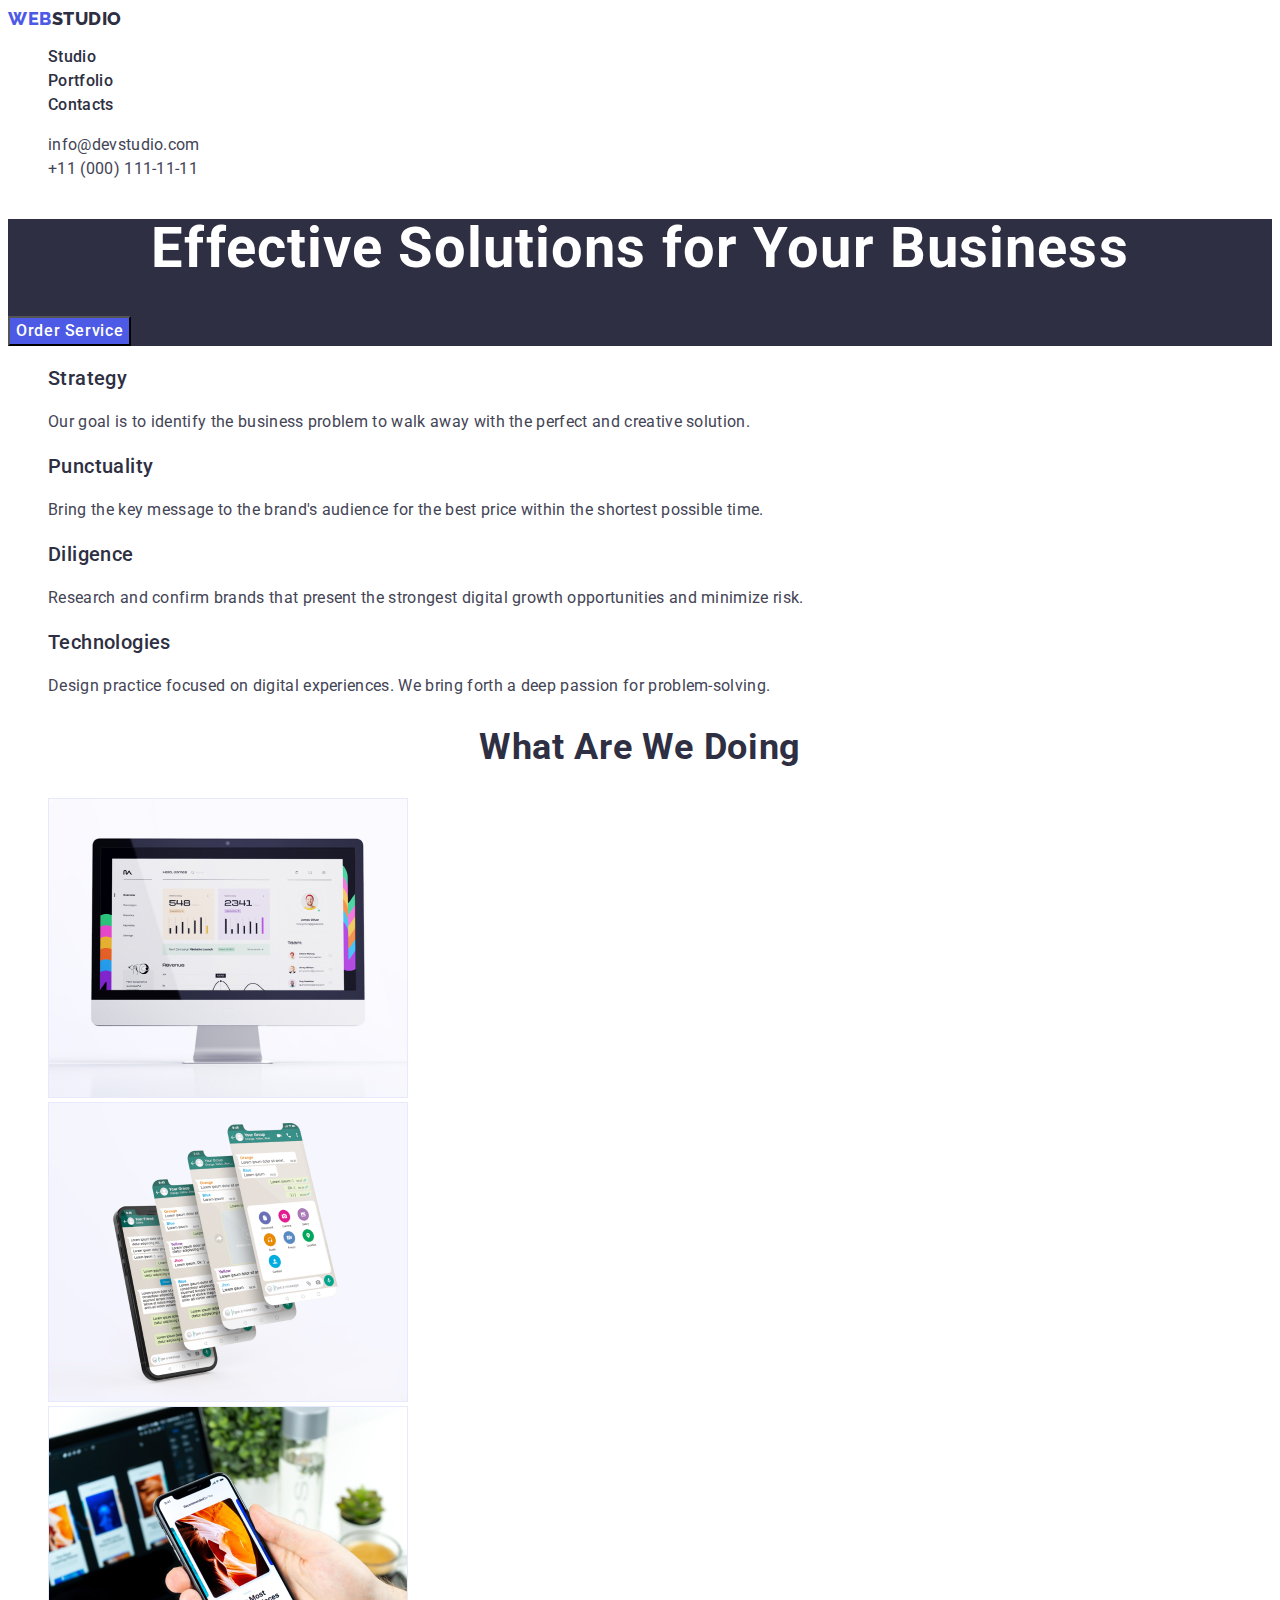
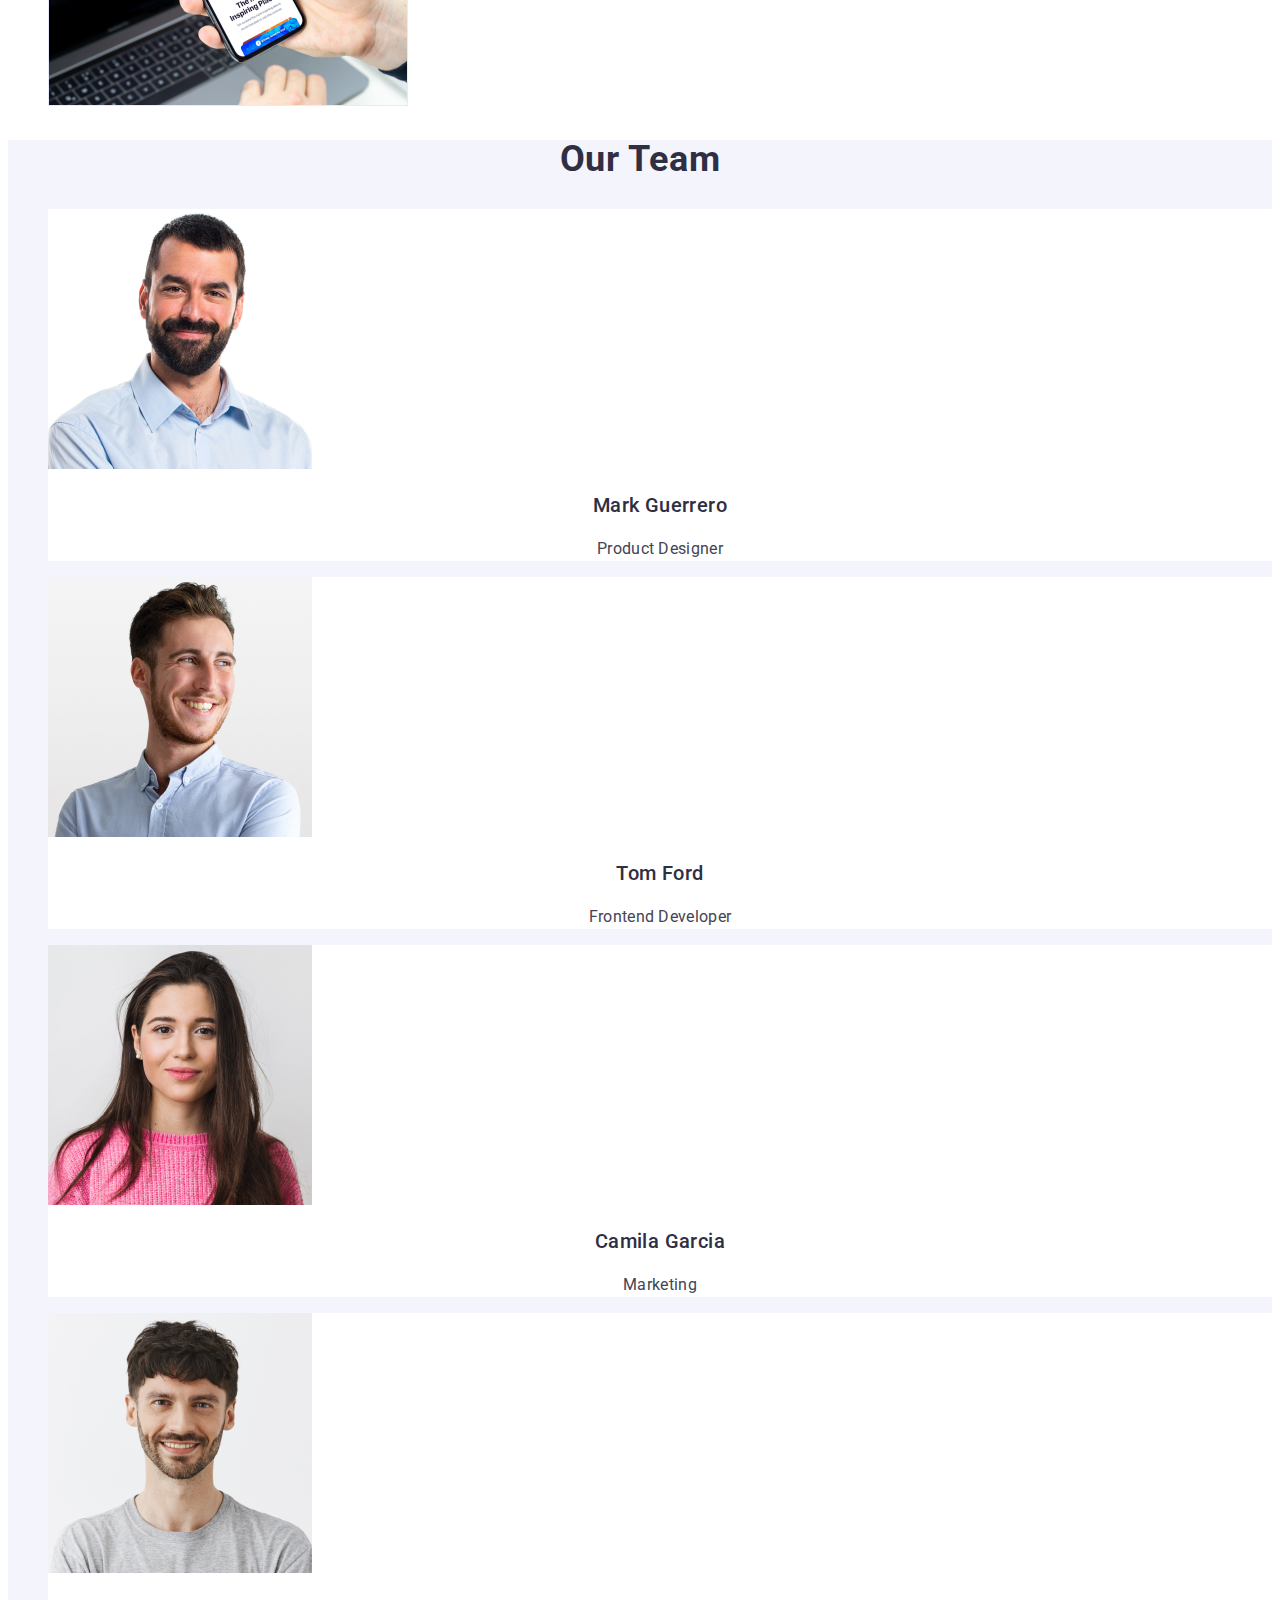
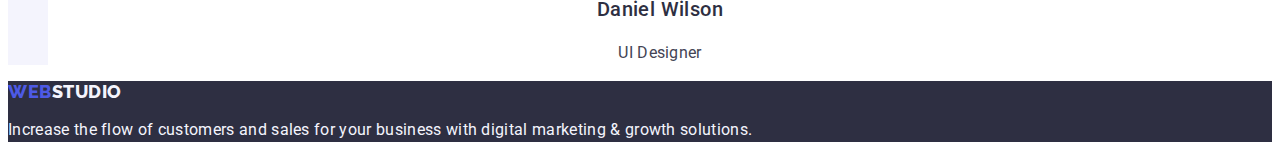
<file: index.html>
<!DOCTYPE html>
<html lang="en">
<head>
    <meta charset="UTF-8">
    <meta http-equiv="X-UA-Compatible" content="IE=edge">
    <meta name="viewport" content="width=device-width, initial-scale=1.0">
    <title>Business solutions</title>
    <link rel="preconnect" href="https://fonts.googleapis.com">
    <link rel="preconnect" href="https://fonts.gstatic.com" crossorigin>
    <link href="https://fonts.googleapis.com/css2?family=Raleway:wght@800&family=Roboto:wght@400;500;700;900&display=swap"
        rel="stylesheet">
    <link rel="stylesheet" href="./css/styles.css">
    <link rel="stylesheet" href="portfolio.html">
</head>
<body>
    <header class="header">
        <nav class="header-navigation">
            <a href="./index.html" class="header-logo-link link">Web<span class="header-logo-color">Studio</span></a>
        <ul class="header-list list">
            <li class="header-item"><a class="header-link link" href="./index.html">Studio</a></li>
            <li class="header-item"><a class="header-link link" href="./portfolio.html">Portfolio</a></li>
            <li class="header-item"><a class="header-link link" href="">Contacts</a></li>
        </ul>
        </nav>
        <address class="header-address">
        <ul class="header-address-list list">
            <li class="header-address-item"><a class="header-address-link link" href="mailto:info@devstudio.com">info@devstudio.com</a></li>
            <li class="header-address-item"><a class="header-address-link link" href="tel:+110001111111">+11 (000) 111-11-11</a></li>
        </ul>
        </address>
    </header>
    <main class="main">
        <section class="main-section">
            <h1 class="main-section-title">Effective Solutions
            for Your Business</h1>
            <button type="button" class="main-section-button">Order Service</button>
        </section>
        <section class="main-content">
            <h2 style="display: none;" class="main-content-titel">Features</h2>
            <ul class="main-content-list list">
                <li class="main-content-item">
                    <h3 class="main-content-name">Strategy</h3>
                    <p class="main-content-text">Our goal is to identify the business
                    problem to walk away with the perfect and creative solution.</p>
                </li>
                <li class="main-content-item">
                    <h3 class="main-content-name">Punctuality</h3>
                    <p class="main-content-text">Bring the key message to the brand's audience for the best price within the shortest possible time.</p>
                </li>
                <li class="main-content-item">
                    <h3 class="main-content-name">Diligence</h3>
                    <p class="main-content-text">Research and confirm brands that present the strongest digital growth opportunities and minimize risk.</p>
                </li>
                <li class="main-content-item">
                    <h3 class="main-content-name">Technologies</h3>
                    <p class="main-content-text">Design practice focused on digital experiences. We bring forth a deep passion for problem-solving.</p>
                </li>
            </ul>
        </section>
        <section class="main-content-pictures">
            <h2 class="main-pictures-text">What are we doing</h2>
            <ul class="main-pictures-list list">
                <li><img src="./images/gadget1.jpg" alt="computer" width="360"></li>
                <li><img src="./images/gadget2.jpg" alt="mobile phones" width="360"></li>
                <li><img src="./images/gadget3.jpg" alt="laptop and mobile phone" width="360"></li>
            </ul>
        </section>
        <section class="main-content-team">
            <h2 class="main-team-titel">Our Team</h2>
            <ul class="main-team-list list">
                <li class="main-team-item"> <img src="./images/team_card1.jpg" alt="employee of the company 1" width="264">
                    <h3 class="main-team-name">Mark Guerrero</h3>
                    <p class="main-team-text">Product Designer</p>
                </li>
                <li class="main-team-item"><img src="./images/team_card2.jpg" alt="employee of the company 2" width="264">
                    <h3 class="main-team-name">Tom Ford</h3>
                    <p class="main-team-text">Frontend Developer</p>
                </li>
                <li class="main-team-item"><img src="./images/team_card3.jpg" alt="employee of the company 3" width="264">
                    <h3 class="main-team-name">Camila Garcia</h3>
                    <p class="main-team-text">Marketing</p>
                </li>
                <li class="main-team-item"><img src="./images/team_card4.jpg" alt="employee of the company 4" width="264">
                    <h3 class="main-team-name">Daniel Wilson</h3>
                    <p class="main-team-text">UI Designer</p>
                </li>
            </ul>   
        </section>
    </main>
    <footer class="footer">
        <a href="./index.html" class="footer-logo-link link">Web<span class="footer-logo-color">Studio</span></a>
        <p class="footer-text">Increase the flow of customers and sales for your business with digital marketing & growth solutions.</p>
    </footer>
</body>
</html>
</file>
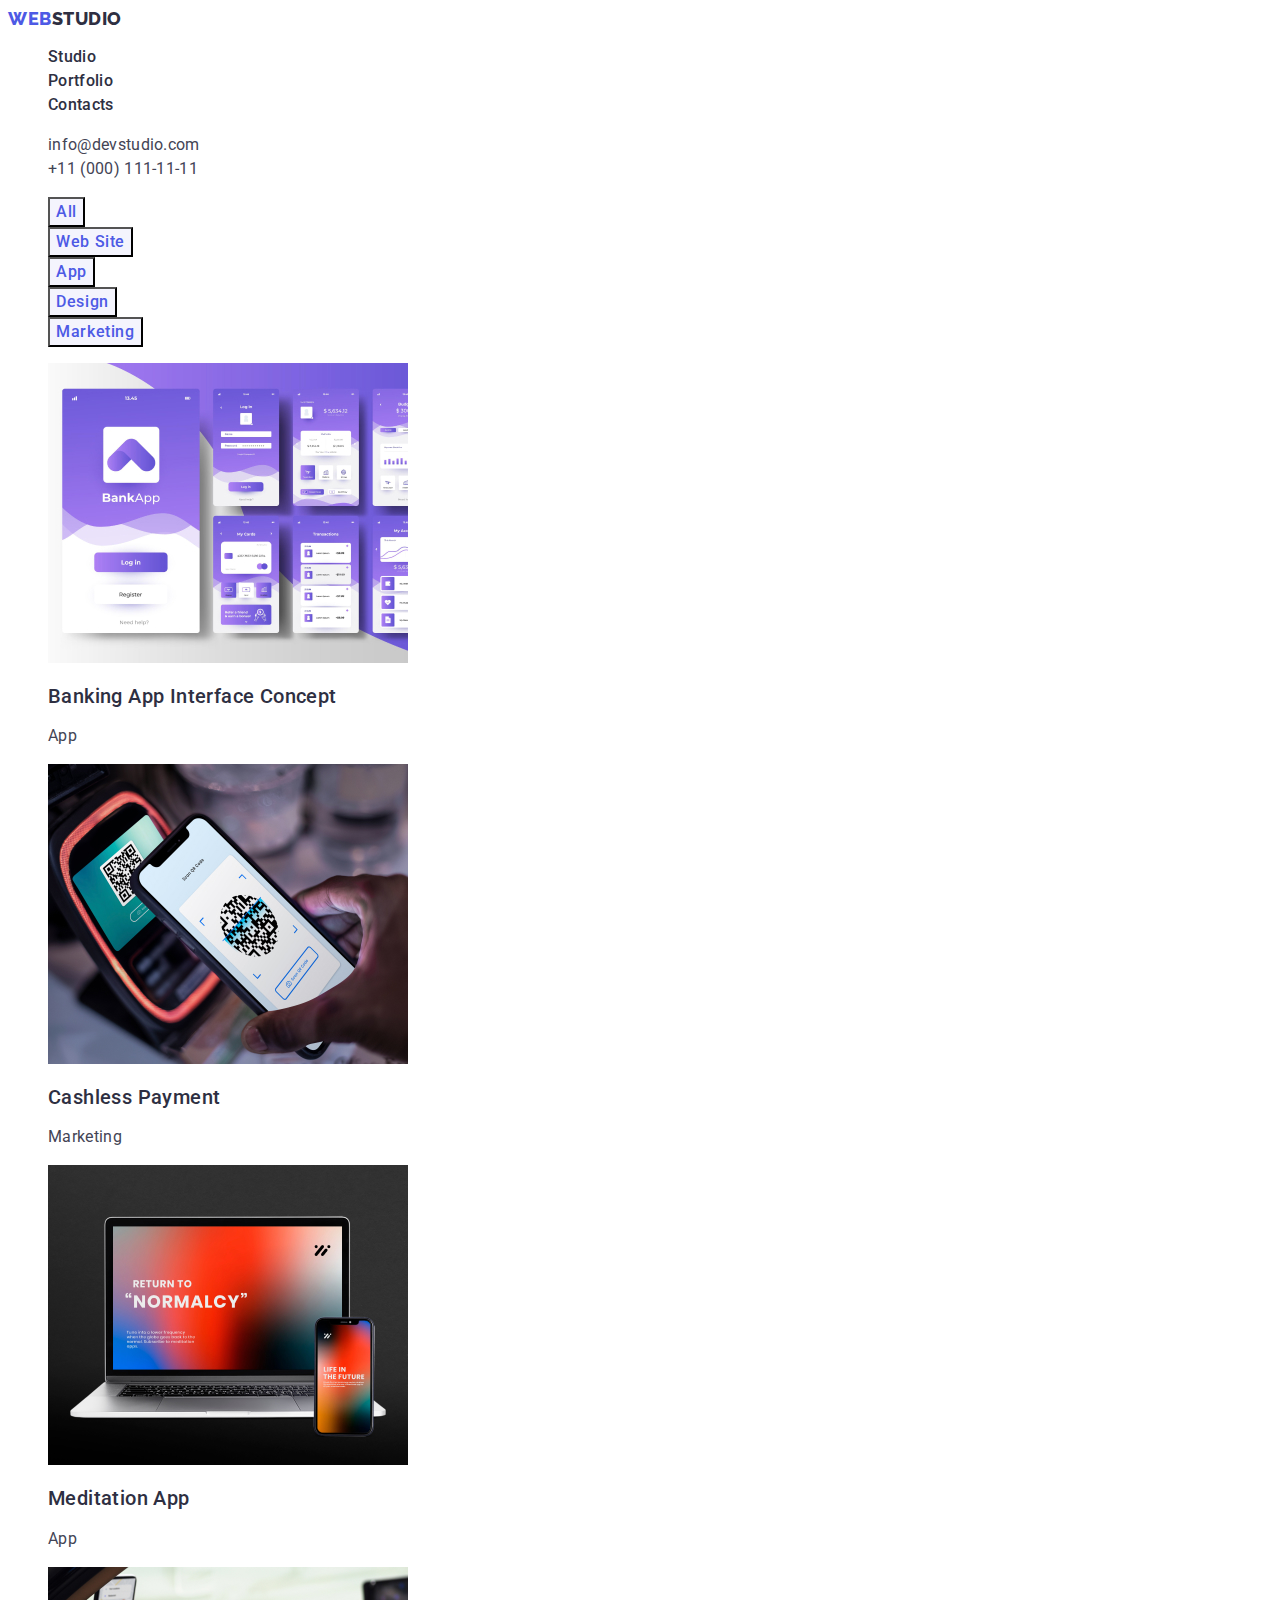
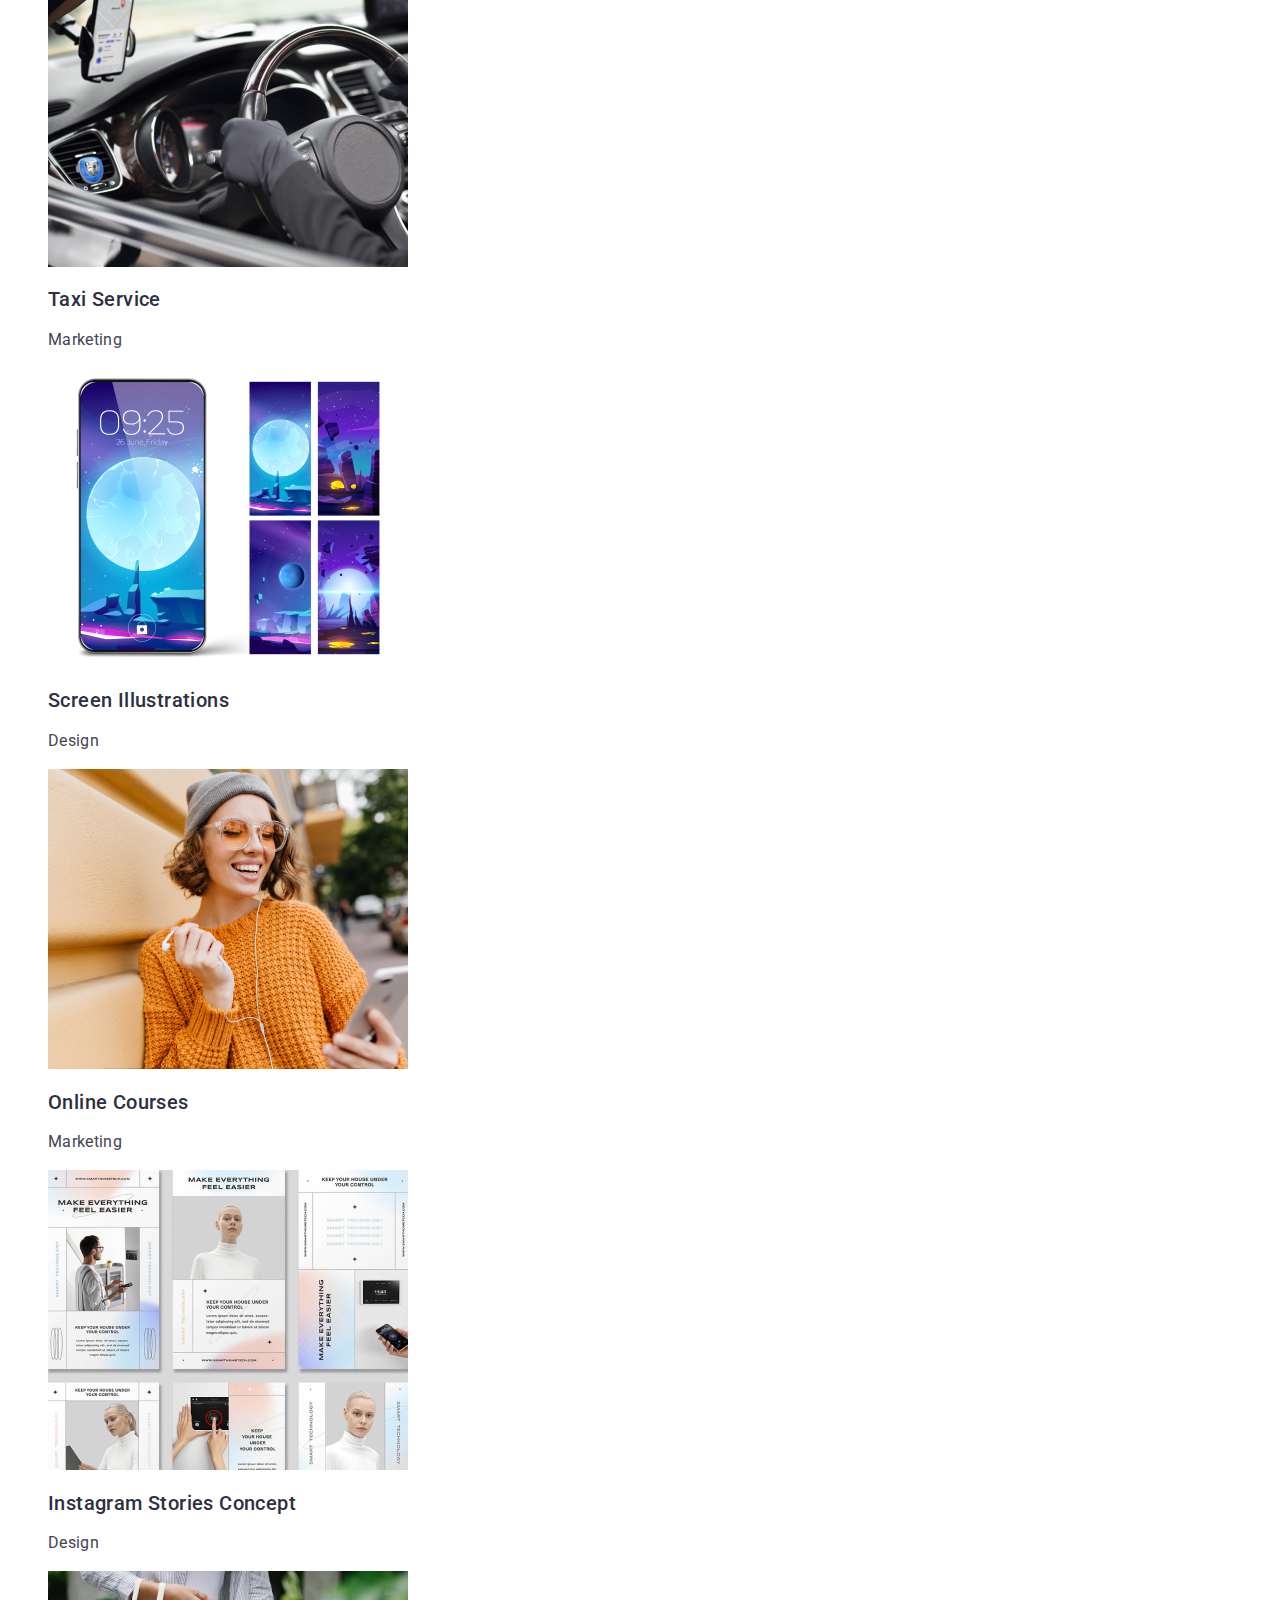
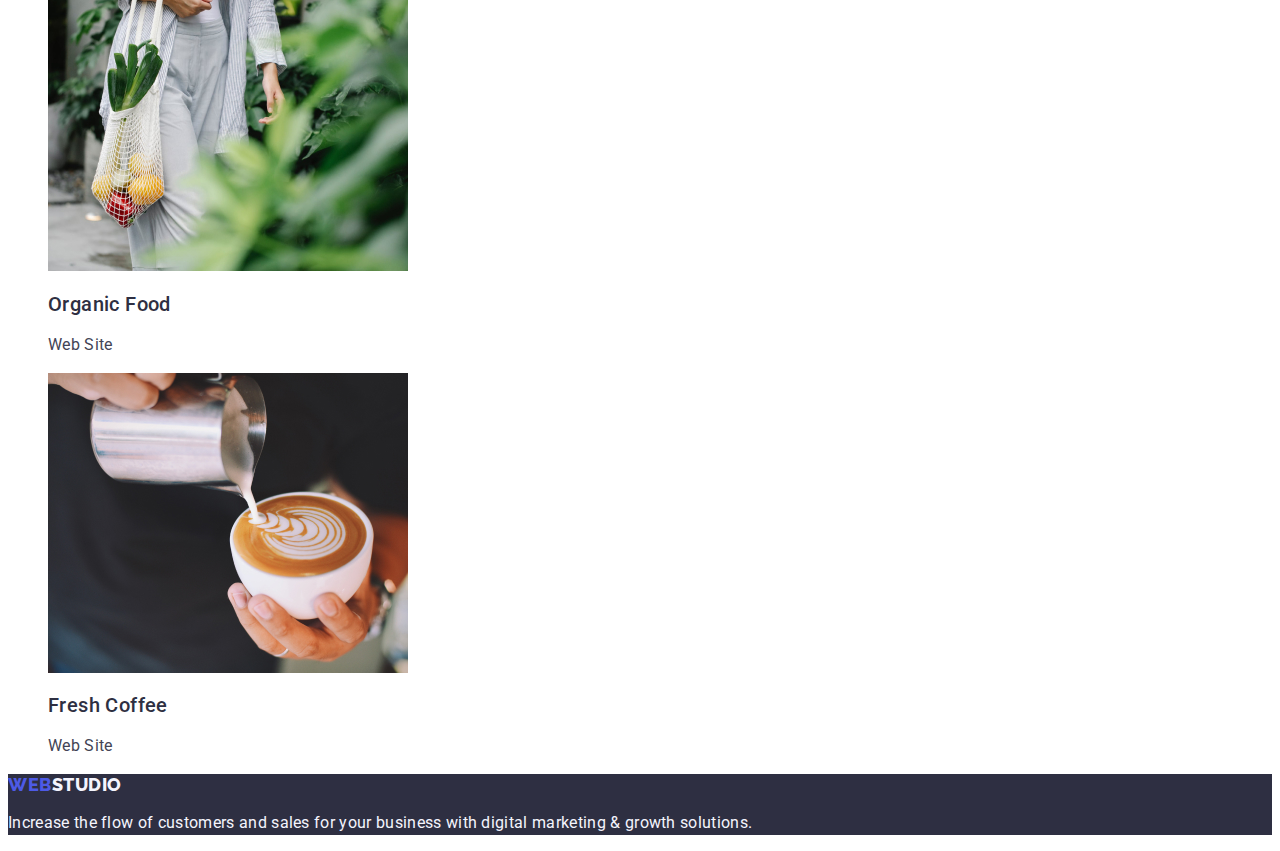
<file: portfolio.html>
<!DOCTYPE html>
<html lang="en">
<head>
    <meta charset="UTF-8">
    <meta http-equiv="X-UA-Compatible" content="IE=edge">
    <meta name="viewport" content="width=device-width, initial-scale=1.0">
    <title>Portfolio</title>
    <link rel="preconnect" href="https://fonts.googleapis.com">
    <link rel="preconnect" href="https://fonts.gstatic.com" crossorigin>
    <link href="https://fonts.googleapis.com/css2?family=Raleway:wght@800&family=Roboto:wght@400;500;700;900&display=swap"
        rel="stylesheet">
    <link rel="stylesheet" href="./css/styles.css">
    <link rel="stylesheet" href="index.html">
</head>
<body>
    <header class="header">
        <nav class="header-navigation">
            <a href="./index.html" class="header-logo-link link">Web<span class="header-logo-color">Studio</span></a>
            <ul class="header-list list">
                <li class="header-item"><a class="header-link link" href="./index.html">Studio</a></li>
                <li class="header-item"><a class="header-link link" href="./portfolio.html">Portfolio</a></li>
                <li class="header-item"><a class="header-link link" href="">Contacts</a></li>
            </ul>
        </nav>
        <address class="header-address">
            <ul class="header-address-list list">
                <li class="header-address-item"><a class="header-address-link link" href="mailto:info@devstudio.com">info@devstudio.com</a></li>
                <li class="header-address-item"><a class="header-address-link link" href="tel:+110001111111">+11 (000) 111-11-11</a></li>
            </ul>
        </address>
    </header>
    <main class="main-portfolio">
        <section class="main-portfolio-section">
            <h1 style="display: none;">Projects</h1>
            <ul class="main-portfolio-section-list list">
                <li class="main-portfolio-section-item"><button type="button" class="main-portfolio-section-button">All</button></li>
                <li class="main-portfolio-section-item"><button type="button" class="main-portfolio-section-button">Web Site</button></li>
                <li class="main-portfolio-section-item"><button type="button" class="main-portfolio-section-button">App</button></li>
                <li class="main-portfolio-section-item"><button type="button" class="main-portfolio-section-button">Design</button></li>
                <li class="main-portfolio-section-item"><button type="button" class="main-portfolio-section-button">Marketing</button></li>
            </ul>
          <ul class="main-portfolio-photo-list list">
            <li class="main-portfolio-photo-item">
                <a href="" class="link">  
                <img src="./images/portfolio1.jpg" alt="mobile application" width="360" height="300"/>
                <h2 class="main-portfolio-photo-name">Banking App Interface Concept</h2>
                <p class="main-portfolio-photo-text">App</p>
            </a>
            </li>
            <li class="main-portfolio-photo-item">
                <a href="" class="link">
                <img src="./images/portfolio2.jpg" alt="mobile application" width="360" height="300"/>
                <h2 class="main-portfolio-photo-name">Cashless Payment</h2>
                <p class="main-portfolio-photo-text">Marketing</p>
            </a>
            </li>
            <li class="main-portfolio-photo-item">
                <a href="" class="link">
                <img src="./images/portfolio3.jpg" alt="gadgets" width="360" height="300"/>
                <h2 class="main-portfolio-photo-name">Meditation App</h2>
                <p class="main-portfolio-photo-text">App</p>
            </a>
            </li>
            <li class="main-portfolio-photo-item">
                <a href="" class="link">
                <img src="./images/portfolio4.jpg" alt="a car and a phone" width="360" height="300"/>
                <h2 class="main-portfolio-photo-name">Taxi Service</h2>
                <p class="main-portfolio-photo-text">Marketing</p>
            </a>
            </li>
            <li class="main-portfolio-photo-item">
                <a href="" class="link">
                <img src="./images/portfolio5.jpg" alt="phone" width="360" height="300"/>
                <h2 class="main-portfolio-photo-name">Screen Illustrations</h2>
                <p class="main-portfolio-photo-text">Design</p>
            </a>
            </li>
            <li class="main-portfolio-photo-item">
            <a href="" class="link">
                <img src="./images/portfolio6.jpg" alt="a girl with a phone" width="360" height="300"/>
                <h2 class="main-portfolio-photo-name">Online Courses</h2>
                <p class="main-portfolio-photo-text">Marketing</p>
            </a>
            </li>
            <li class="main-portfolio-photo-item">
                <a href="" class="link">
                <img src="./images/portfolio7.jpg" alt="instagram content" width="360" height="300"/>
                <h2 class="main-portfolio-photo-name">Instagram Stories Concept</h2>
                <p class="main-portfolio-photo-text">Design</p>
                </a>
            </li>
            <li class="main-portfolio-photo-item">
                <a href="" class="link">
                <img src="./images/portfolio8.jpg" alt="fruits in a bag" width="360" height="300"/>
                <h2 class="main-portfolio-photo-name">Organic Food</h2>
                <p class="main-portfolio-photo-text">Web Site</p>
            </a>
            </li>
            <li class="main-portfolio-photo-item">
                <a href="" class="link">
                <img src="./images/portfolio9.jpg" alt="cup of coffee" width="360" height="300"/>
                <h2 class="main-portfolio-photo-name">Fresh Coffee</h2>
                <p class="main-portfolio-photo-text">Web Site</p>
                </a>
            </li>
          </ul>
        </section>
    </main>
    <footer class="footer">
        <a href="./index.html" class="footer-logo-link link">Web<span class="footer-logo-color">Studio</span></a>
        <p class="footer-text">Increase the flow of customers and sales for your business with digital marketing & growth solutions.</p>
    </footer>
</body>
</html>
</file>
<file: css/styles.css>
:root {
    --titel-color:#2E2F42;
}

body {
    font-family: "Roboto", sans-serif;
    color: #434455;
    background-color: #FFFFFF;
    
}

.header-logo-link {
            font-family: 'Raleway', sans-serif;
            font-weight: 800;
            font-size: 18px;
            line-height: 1.17;
            /* identical to box height, or 117% */
            display: flex;
            align-items: center;
            letter-spacing: 0.03em;
            text-transform: uppercase;
        
            /* IRIS */
            color: #4D5AE5;
}

.list {
    list-style: none;
}

.link {
    text-decoration: none;
}
.header-logo-color {
        font-family: 'Raleway', sans-serif;
        font-weight: 800;
        font-size: 18px;
        line-height: 1.17;
        /* identical to box height, or 117% */
        display: flex;
        align-items: center;
        letter-spacing: 0.03em;
        text-transform: uppercase;
    
        /* NAVY BLUE */
        color: #2E2F42;
}

.header-link {
        font-weight: 500;
        font-size: 16px;
        line-height: 1.5;
        /* identical to box height, or 150% */
        letter-spacing: 0.02em;
    
        /* NAVY BLUE */
        color: #2E2F42;
}
.header-link:hover {
    color: #404bbf;
}
.header-link:focus {
    color: #404bbf;
}

.header-address {
    font-style: normal
}

.header-address-link {
    font-family: 'Roboto';
    font-style: normal;
    font-weight: 400;
    font-size: 16px;
    line-height: 1.5;
    /* identical to box height, or 150% */
    letter-spacing: 0.02em;
    
    /* SLATE */
    color: #434455;
}
.header-address-link:hover {
    color: #404bbf;
}
.header-address-link:focus {
    color: #404bbf;
}


.main-section { background-color: #2E2F42;}
.main-section-title {
        font-weight: 700;
        font-size: 56px;
        line-height: 1.07;
        /* or 107% */
        text-align: center;
        letter-spacing: 0.02em;
    
        /* WHITE */
        color: #FFFFFF;
}

.main-section-button {
        font-family: inherit;
        font-weight: 500;
        font-size: 16px;
        line-height: 1.5;
        /* identical to box height, or 150% */
        display: flex;
        align-items: center;
        letter-spacing: 0.04em;
    
        /* WHITE */
        color: #FFFFFF;
        cursor: pointer;
        background-color: #4D5AE5
}
.main-section-button:hover {
    background-color:#404BBF;
}
.main-section-button:focus {
    background-color:#404BBF;
}
.main-content-titel {
        font-weight: 500;
        font-size: 20px;
        line-height: 1.2;
        /* identical to box height, or 120% */
        letter-spacing: 0.02em;
    
        /* NAVY BLUE */
        color: var(--titel-color);
}
.main-content-name {
       font-weight: 500;
       font-size: 20px;
       line-height: 1.2;
       /* identical to box height, or 120% */
       letter-spacing: 0.02em;

/* NAVY BLUE */
color: var(--titel-color);

}

.main-content-text {
    font-weight: 400;
        font-size: 16px;
        line-height: 1.5;
        /* or 150% */
        letter-spacing: 0.02em;
    
        /* SLATE */
        color: #434455;
}

.main-pictures-text {
    font-weight: 700;
        font-size: 36px;
        line-height: 1.11;
        /* identical to box height, or 111% */
        text-align: center;
        letter-spacing: 0.02em;
        text-transform: capitalize;
    
        /* NAVY BLUE */
        color: var(--titel-color);
}

.main-content-team {
    background-color: #F4F4FD
}

.main-team-list {
   background-color: #F4F4FD
}
.main-team-item {
    background-color: #FFFFFF;
}

.main-team-titel {
    font-weight: 700;
        font-size: 36px;
        line-height: 1.11;
        /* identical to box height, or 111% */
        text-align: center;
        letter-spacing: 0.02em;
        text-transform: capitalize;
    
        /* NAVY BLUE */
        color: var(--titel-color);
        
}

.main-team-name {
    font-weight: 500;
        font-size: 20px;
        line-height: 1.2;
        /* identical to box height, or 120% */
        text-align: center;
        letter-spacing: 0.02em;
    
        /* NAVY BLUE */
        color: var(--titel-color);
        
       
}

.main-team-text {
    font-weight: 400;
        font-size: 16px;
        line-height: 1.5;
        /* identical to box height, or 150% */
        text-align: center;
        letter-spacing: 0.02em;
    
        /* SLATE */
        color: #434455;
        
}

.footer { background-color: #2E2F42;}
.footer-text {
    font-weight: 400;
        font-size: 16px;
        line-height: 1.5;
        /* or 150% */
        letter-spacing: 0.02em;
    
        /* CLOUD */
        color: #F4F4FD;
}

.footer-logo-link {
        font-family: 'Raleway', sans-serif;
        font-weight: 800;
        font-size: 18px;
        line-height: 1.17;
        /* identical to box height, or 117% */
        display: flex;
        align-items: center;
        letter-spacing: 0.03em;
        text-transform: uppercase;
    
        /* IRIS */
        color: #4D5AE5;
}

.footer-logo-color {
        font-family: 'Raleway', sans-serif;
        font-weight: 800;
        font-size: 18px;
        line-height: 1.17;
        /* identical to box height, or 117% */
        display: flex;
        align-items: center;
        letter-spacing: 0.03em;
        text-transform: uppercase;
    
        /* CLOUD */
        color: #F4F4FD;
}


/**---------Portfolio--------**/


.main-portfolio-section-button {
        font-family: inherit;
        font-weight: 500;
        font-size: 16px;
        line-height: 1.5;
        /* identical to box height, or 150% */
        display: flex;
        align-items: center;
        text-align: center;
        letter-spacing: 0.04em;
    
        /* IRIS */
        color: #4D5AE5;
        cursor: pointer;
        background-color: #F4F4FD
}

.main-portfolio-section-button:hover {
    color:  #FFFFFF;
    background-color: #404BBF;
}

.main-portfolio-section-button:focus {
color:  #FFFFFF;
background-color: #404BBF;
}

.link {
    text-decoration: none;
}

.header-address {
    font-style: normal
}

.header-address-link {
    font-family: 'Roboto';
    font-style: normal;
    font-weight: 400;
    font-size: 16px;
    line-height: 1.5;
    /* identical to box height, or 150% */
    letter-spacing: 0.02em;
    
    /* SLATE */
    color: #434455;

}

.header-address-link:hover {
    color: #404bbf;
}

.header-address-link:focus {
    color: #404bbf;
}

.list {
    list-style: none;
}

.header-link {
    font-weight: 500;
    font-size: 16px;
    line-height: 1.5;
    /* identical to box height, or 150% */
    letter-spacing: 0.02em;

    /* NAVY BLUE */
    color: #2E2F42;
}

.header-link:hover {
    color: #404bbf;
}

.header-link:focus {
    color: #404bbf;
}

.header-logo-link {
        font-family: 'Raleway', sans-serif;
        font-weight: 800;
        font-size: 18px;
        line-height: 1.17;
        /* identical to box height, or 117% */
        display: flex;
        align-items: center;
        letter-spacing: 0.03em;
        text-transform: uppercase;
    
        /* IRIS */
        color: #4D5AE5;
}

.header-logo-color {
        font-family: 'Raleway', sans-serif;
        font-weight: 800;
        font-size: 18px;
        line-height: 1.17;
        /* identical to box height, or 117% */
        display: flex;
        align-items: center;
        letter-spacing: 0.03em;
        text-transform: uppercase;
    
        /* NAVY BLUE */
        color: #2E2F42;
}

.main-portfolio-photo-name {
    font-weight: 500;
        font-size: 20px;
        line-height: 1.2;
        /* identical to box height, or 120% */
        letter-spacing: 0.02em;
    
        /* NAVY BLUE */
        color: #2E2F42;
}

.main-portfolio-photo-text {
    font-weight: 400;
        font-size: 16px;
        line-height: 1.5;
        /* identical to box height, or 150% */
        letter-spacing: 0.02em;
    
        /* SLATE */
        color: #434455;
}

.footer-logo-link {
        font-family: 'Raleway', sans-serif;
        font-weight: 800;
        font-size: 18px;
        line-height: 1.17;
        /* identical to box height, or 117% */
        display: flex;
        align-items: center;
        letter-spacing: 0.03em;
        text-transform: uppercase;
    
        /* IRIS */
        color: #4D5AE5;
}

.footer-logo-color {
        font-family: 'Raleway', sans-serif;
        font-weight: 800;
        font-size: 18px;
        line-height: 1.17;
        /* identical to box height, or 117% */
        display: flex;
        align-items: center;
        letter-spacing: 0.03em;
        text-transform: uppercase;
    
        /* CLOUD */
        color: #F4F4FD;
}

.footer-text {
        font-weight: 400;
        font-size: 16px;
        line-height: 1.5;
        /* or 150% */
        letter-spacing: 0.02em;
    
        /* CLOUD */
        color: #F4F4FD;
}

.footer { background-color:#2E2F42;}
</file>
